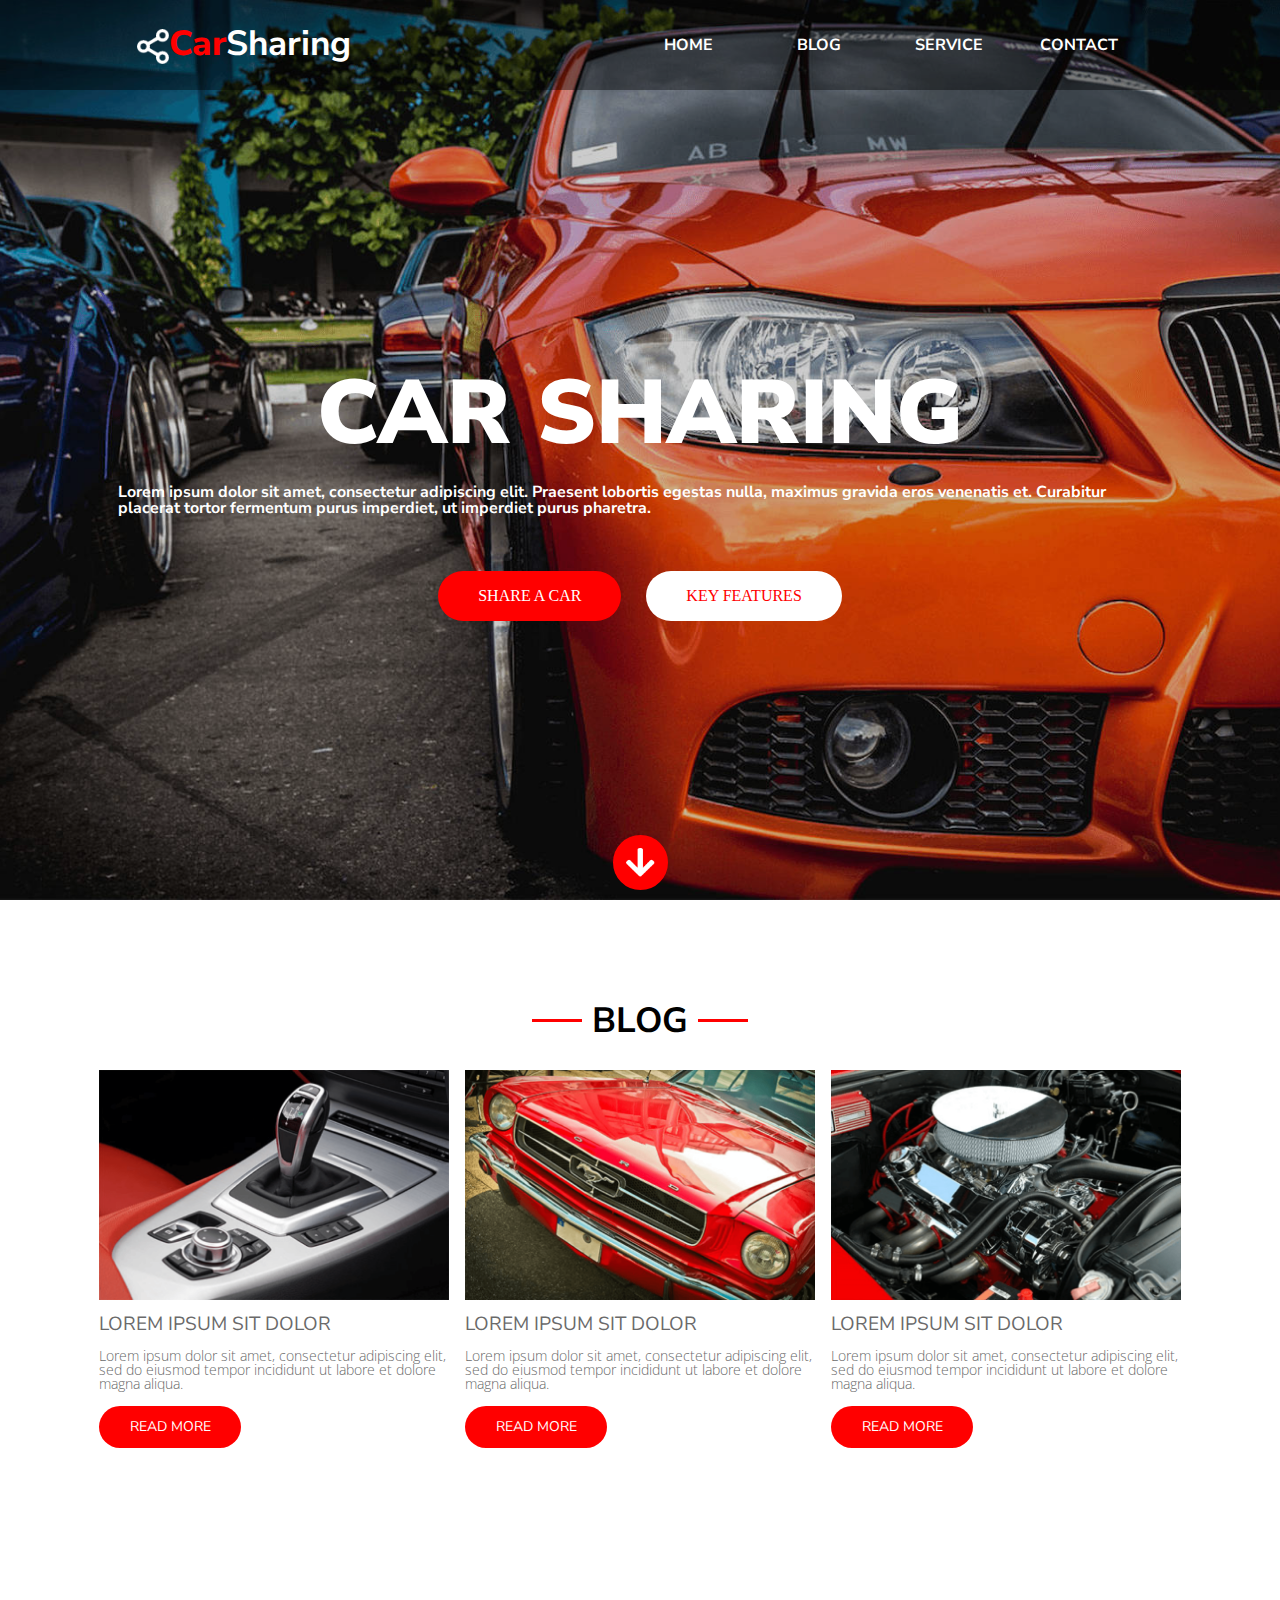
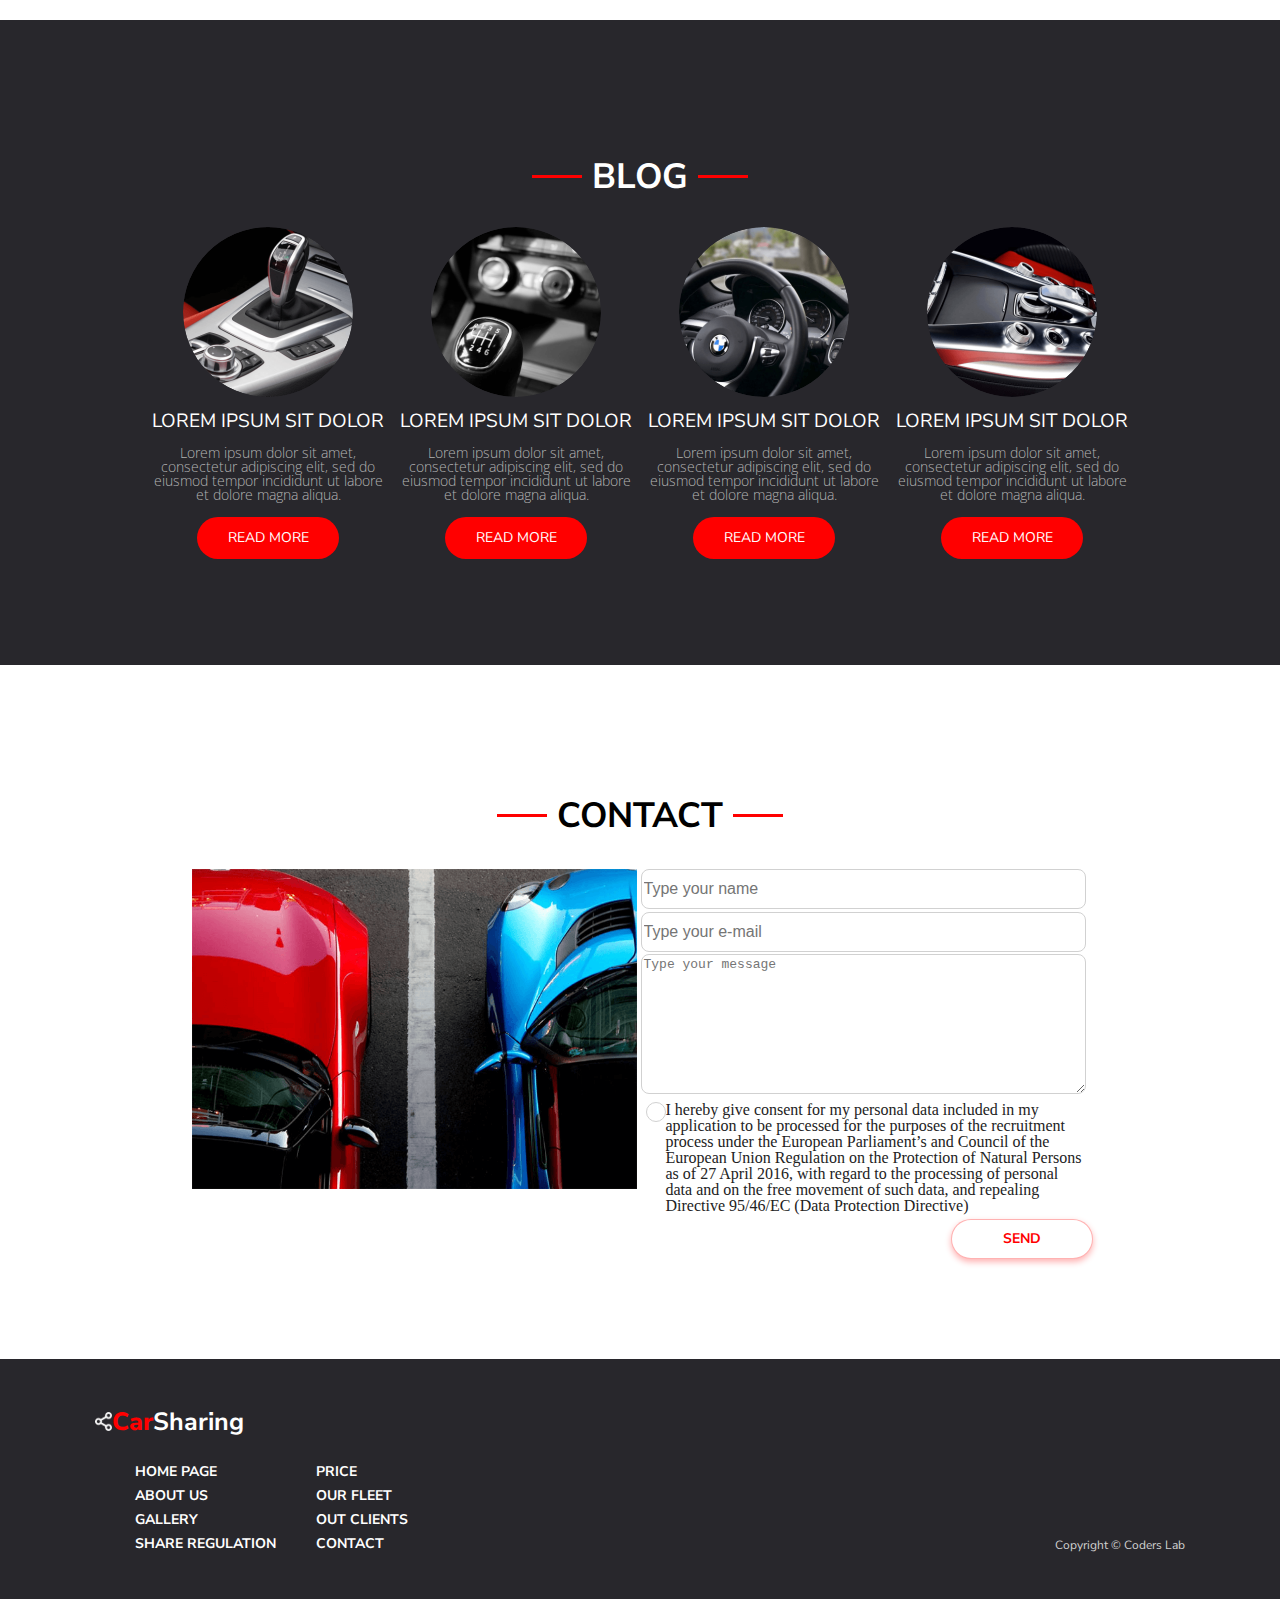
<file: index.html>
<!DOCTYPE html>
<html lang="en">
<head>
    <meta charset="UTF-8">
    <meta name="viewport" content="width=device-width, initial-scale=1.0">
    <meta http-equiv="X-UA-Compatible" content="ie=edge">
    <title>Tworzymy layout</title>
    <link rel="stylesheet" href="css/reset.css">
    <link rel="preconnect" href="https://fonts.googleapis.com">
    <link rel="preconnect" href="https://fonts.gstatic.com" crossorigin>
    <link href="https://fonts.googleapis.com/css2?family=Nunito+Sans:wght@400;700;800;900&family=Open+Sans:wght@300;400&display=swap"
          rel="stylesheet">
    <link rel="stylesheet" href="css/style.css">
</head>
<body>
<div class="page_content">
    <div class="page_content_background">
        <header class="header_content">
            <div class="logo header_logo">
                <figure>
                    <img class="logo_img" src="images/Logo.png" alt="logo company">
                </figure>
                <span class="logo_3_letter">Car </span><span class="logo_text">Sharing</span>
            </div>
            <nav class="logo_nav">
                <ul class="logo_nav_list">
                    <li><a href="#">HOME</a></li>
                    <li><a href="#">BLOG</a></li>
                    <li><a href="#">SERVICE</a></li>
                    <li><a href="#">CONTACT</a></li>
                </ul>
            </nav>
        </header>
        <main class="main">
            <h2 class="main_header">CAR SHARING</h2>
            <span class="main_text">Lorem ipsum dolor sit amet, consectetur adipiscing elit. Praesent lobortis egestas nulla, maximus gravida eros venenatis et. Curabitur placerat tortor fermentum purus imperdiet, ut imperdiet purus pharetra.</span>
            <div class="main_btn">
                <a class="main_btn_primary" href="#">SHARE A CAR</a>
                <a class="main_btn_secound" href="#">KEY FEATURES</a>
            </div>
        </main>
    </div>
</div>
<div class="button"><img class="button_img" src="images/IconArrow.png" alt="button"></div>

<section class="blog">
    <h3 class="headers blog_header"><span>BLOG</span></h3>
    <div class="blog_aside">
        <aside class="blog_aside_content">
            <img class="blog_img" src="images/photo1.png" alt="transmission">
            <h4 class="blog_aside_header">LOREM IPSUM SIT DOLOR</h4>
            <span class="blog_aside_text">Lorem ipsum dolor sit amet, consectetur adipiscing elit, sed do eiusmod tempor incididunt ut labore et dolore magna aliqua.</span>
            <a class="btn blog_aside_btn" href="#">READ MORE</a>
        </aside>
        <aside class="blog_aside_content">
            <img class="blog_img" src="images/photo2.png" alt="car">
            <h4 class="blog_aside_header">LOREM IPSUM SIT DOLOR</h4>
            <span class="blog_aside_text">Lorem ipsum dolor sit amet, consectetur adipiscing elit, sed do eiusmod tempor incididunt ut labore et dolore magna aliqua.</span>
            <a class="btn blog_aside_btn" href="#">READ MORE</a>
        </aside>
        <aside class="blog_aside_content">
            <img class="blog_img" src="images/photo3.png" alt="engine">
            <h4 class="blog_aside_header">LOREM IPSUM SIT DOLOR</h4>
            <span class="blog_aside_text">Lorem ipsum dolor sit amet, consectetur adipiscing elit, sed do eiusmod tempor incididunt ut labore et dolore magna aliqua.</span>
            <a class="btn blog_aside_btn" href="#">READ MORE</a>
        </aside>
    </div>
</section>


<section class="service">
    <h3 class="headers service_header"><span>BLOG</span></h3>
    <div class="service_aside">
        <aside class="service_aside_content">
            <img class="service_img" src="images/mini1.png" alt="transmission">
            <h4 class="service_aside_header">LOREM IPSUM SIT DOLOR</h4>
            <span class="service_aside_text">Lorem ipsum dolor sit amet, consectetur adipiscing elit, sed do eiusmod tempor incididunt ut labore et dolore magna aliqua.</span>
            <a class="btn service_aside_btn" href="#">READ MORE</a>
        </aside>
        <aside class="service_aside_content">
            <img class="service_img" src="images/mini2.png" alt="car">
            <h4 class="service_aside_header">LOREM IPSUM SIT DOLOR</h4>
            <span class="service_aside_text">Lorem ipsum dolor sit amet, consectetur adipiscing elit, sed do eiusmod tempor incididunt ut labore et dolore magna aliqua.</span>
            <a class="btn service_aside_btn" href="#">READ MORE</a>
        </aside>
        <aside class="service_aside_content">
            <img class="service_img" src="images/mini3.png" alt="engine">
            <h4 class="service_aside_header">LOREM IPSUM SIT DOLOR</h4>
            <span class="service_aside_text">Lorem ipsum dolor sit amet, consectetur adipiscing elit, sed do eiusmod tempor incididunt ut labore et dolore magna aliqua.</span>
            <a class="btn service_aside_btn" href="#">READ MORE</a>
        </aside>
        <aside class="service_aside_content">
            <img class="service_img" src="images/mini4.png" alt="engine">
            <h4 class="service_aside_header">LOREM IPSUM SIT DOLOR</h4>
            <span class="service_aside_text">Lorem ipsum dolor sit amet, consectetur adipiscing elit, sed do eiusmod tempor incididunt ut labore et dolore magna aliqua.</span>
            <a class="btn service_aside_btn" href="#">READ MORE</a>
        </aside>
    </div>
</section>

<section class="contact">
    <div class="contact_aside">
        <h3 class="headers contact_header"><span>CONTACT</span></h3>
        <aside class="contact_aside_content">
            <img class="contact_img" src="images/Form Photo.png" alt="car">
            <div class="form">
                <form class="contact_form">
                    <label><input class="form_text" type="text" placeholder="Type your name"/></label>
                    <label><input class="form_text" type="text" placeholder="Type your e-mail"/></label>
                    <label><textarea class="form_textarea"
                                     placeholder="Type your message"></textarea></label>
                    <label class="checkbox_label"><input type="checkbox" class="form_checkbox">I hereby give consent for
                        my personal data included in my application to be processed for the purposes of the recruitment
                        process under the European Parliament’s and Council of the European Union Regulation on the
                        Protection of Natural Persons as of 27 April 2016, with regard to the processing of personal
                        data and on the free movement of such data, and repealing Directive 95/46/EC (Data Protection
                        Directive)</label>
                </form>
            </div>
        </aside>
        <a class="contact_btn" href="#">SEND</a>
    </div>
</section>
<footer class="footer">
    <div class="footer_content">
        <div class="footer_content_logo">
            <div class="logo footer_logo">
                <figure>
                    <img class="footer_img" src="images/Logo.png" alt="logo company">
                </figure>
                <span class="footer_logo_3_letter">Car </span><span class="footer_logo_text">Sharing</span>
            </div>
            <div class="footer_nav">
                <div class="footer_nav_list">
                    <div class="footer_nav_list_primary">
                        <ul>
                            <li>HOME PAGE</li>
                            <li>ABOUT US</li>
                            <li>GALLERY</li>
                            <li>SHARE REGULATION</li>
                        </ul>
                    </div>
                    <div class="footer_nav_list_secound">
                        <ul>
                            <li>PRICE</li>
                            <li>OUR FLEET</li>
                            <li>OUT CLIENTS</li>
                            <li>CONTACT</li>
                        </ul>
                    </div>
                </div>
                <span class="footer_nav_copyright">Copyright &copy Coders Lab</span>
            </div>
        </div>
    </div>
</footer>
</body>
</html>
</file>
<file: css/style.css>
/*font-family: 'Nunito Sans', sans-serif;*/
/*font-family: 'Open Sans', sans-serif;*/
* {
    box-sizing: border-box;
}

/*colors*/

:root{
    --color1: #FFFFFF;
    --color2: #000000;
    --color3: #00000066;
    --color4: #FFFFFF33;
    --color5: #FF0000;
    --color6: #00000040;
    --color7: #FF00004D;
    --color8: #FFFFFF29;
    --color9: #6A6A6A;
    --color10: #28272C;
    --color11: #B2B2B2;
    --color12: #D1D1D1;
}

/*header and main*/

.page_content{
    background-image: url("../images/Image.jpg");
    background-size: cover;
    background-position: center;
    width: 100vw;
    height: 100vh;
    display: flex;
    justify-content: center;
    flex-direction: column;
    position: relative;

}
.page_content_background{
    width: 100vw;
    height: 100vh;
    background-color: #00000030;
    display: flex;
    flex-direction: row;
    justify-content: center;
    flex-wrap: wrap;
}

/*header*/

.header_content{
    width: 100vw;
    height: 90px;
    background-color: var(--color3);
    display: flex;
    justify-content: space-around;
    align-items: center;
}

/*logo*/

.header_logo{
    display: flex;
    font-family: 'Nunito Sans', sans-serif;
    font-size: 35px;
}
.logo_img{
    width: 32px;
    height: 35px;
}
.logo_3_letter{
    font-weight: 800;
    color: var(--color5);
}
.logo_text{
    font-weight: bold;
    color: var(--color1);
}

/*navigation*/

.logo_nav_list{
    display: flex;
    justify-content: space-between;
    align-items: center;
}
.logo_nav_list li {
    width: 130px;
    height: 90px;

}

.logo_nav_list a {
    display: flex;
    justify-content: center;
    align-items: center;
    font-family: 'Nunito Sans', sans-serif;
    font-size: 16px;
    font-weight: bold;
    color: var(--color1);
    text-decoration: none;
    width: 130px;
    height: 90px;
}
.logo_nav_list li a:hover{
    background-color: var(--color4);
}

/*main*/

.main{
    width: 1045px;
    height: 300px;
    margin: 0 auto;

    color: var(--color1);

    display: flex;
    flex-direction: column;
    justify-content: center;
    align-items: center;
}
.main_header{
    font-family: 'Nunito Sans', sans-serif;
    font-weight: 900;
    font-size: 90px;
    margin-bottom: 25px;
}
.main_text{
    font-family: 'Nunito Sans', sans-serif;
    font-weight: bold;
    font-size: 16px;
}.main_btn{
    display: flex;
     margin-top: 55px;
 }
 .main_btn a{
     padding: calc(66px / 2 - 16px) 40px;
     border-radius: 40px;
     text-decoration: none;
 }
.main_btn_primary{
    background-color: var(--color5);
    color: var(--color1);
    margin-right: 25px;
}
.main_btn_secound{
    background-color: var(--color1);
    color: var(--color5);
}

/*button*/
.button{
    display: flex;
    justify-content: center;
    font-family: 'Nunito Sans', sans-serif;
    font-weight: bold;
    font-size: 16px;
}
.button_img{
    position: absolute;
    bottom: 10px;
    box-sizing: border-box;
    width: 55px;
    height: 55px;
    background-color: var(--color5);
    border: 13px solid var(--color5);
    border-radius: 50%;
}

/*BLOG*/

/*blog title*/


.blog{
    margin: 100px auto;
    height: 520px;
    box-sizing: border-box;
}
.headers{
    height: 40px;
    display: flex;
    justify-content: center;
    align-items: center;
    margin: 30px;
}
.blog_header{

}
.blog_header::before,
.blog_header::after{
    content: "";
    display: block;
    height: 3px;
    width: 50px;
    background-color: var(--color5);
}
.blog_header h3{
    display: inline-block;
    margin: 8px;
    padding: 10px;
}
.blog_header span{
    font-family: 'Nunito Sans', sans-serif;
    padding: 0 10px;
    font-size: 35px;
    font-weight: bold;
    color: var(--color2);
}

/*aside blog*/

.blog_aside{
    width: 350px;
    display: flex;
    flex-direction: row;
    justify-content: center;
    align-items: center;
    margin: 0 auto;
}

.blog_img{
    width: 350px;
    height: 230px;
}

.blog_aside_content{
    margin: 0 8px;
    display: flex;
    flex-direction: column;
}

.blog_aside_header{
    font-family: 'Nunito Sans', sans-serif;
    font-size: 19px;
    color: var(--color9);
    margin: 15px 0;
}

.blog_aside_text{
    font-family: 'Open Sans', sans-serif;
    font-size: 14px;
    font-weight: lighter;
    color: var(--color9);
    margin-bottom:15px;

}

.btn{
    font-family: 'Nunito Sans', sans-serif;
    font-size: 14px;
    background-color: var(--color5);
    text-align: center;
    padding: 14px 10px;
    width: 142px;
    border-radius: 40px;
    text-decoration: none;
    color: var(--color1);
}
.blog_aside_btn{}

/*service*/

.service{
    width: 100vw;
    height: 645px;
    background-color: var(--color10);
}

.service_header{}
.service_header::before,
.service_header::after{
    content: "";
    display: block;
    height: 3px;
    width: 50px;
    background-color: var(--color5);
}
.service_header h3{
    display: inline-block;
    margin: 8px;
    padding: 10px;
}
.service_header span{
    font-family: 'Nunito Sans', sans-serif;
    padding: 0 10px;
    font-size: 35px;
    font-weight: bold;
    color: var(--color1);
}

/*service aside*/

.service{
    width: 100vw;
    margin: 100px auto;
    height: 645px;
    display: flex;
    flex-direction: column;
    justify-content: center;
    align-items: center;
}

.service_aside{
    display: flex;
    flex-direction: row;
    justify-content: center;
    align-items: center;
    margin: 0 auto;
}

.service_img{
    width: 170px;
    height: 170px;
    border-radius: 100%;
}

.service_aside_content{
    width: 232px;
    margin: 0 8px;
    display: flex;
    flex-direction: column;
    align-items: center;
}

.service_aside_header{
    font-family: 'Nunito Sans', sans-serif;
    font-size: 19px;
    color: var(--color1);
    margin: 15px 0;
}

.service_aside_text{
    text-align: center;
    font-family: 'Open Sans', sans-serif;
    font-size: 14px;
    font-weight: lighter;
    color: var(--color11);
    margin-bottom:15px;

}

.btn{
    font-family: 'Nunito Sans', sans-serif;
    font-size: 14px;
    background-color: var(--color5);
    text-align: center;
    padding: 14px 10px;
    width: 142px;
    border-radius: 40px;
    text-decoration: none;
    color: var(--color1);
}
.blog_aside_btn{}

/*contact*/

.contact{
    width: 100vw;
    background-color: var(--color1);
    margin: 100px auto;
    display: flex;
    flex-direction: column;
    justify-content: center;
    align-items: center;
}

.contact_aside{
    display: flex;
    flex-direction: column;
    justify-content: center;
    align-items: center;
    margin: 0 auto;
    width: 905px;
}


.contact_header{}
.contact_header::before,
.contact_header::after{
    content: "";
    display: block;
    height: 3px;
    width: 50px;
    background-color: var(--color5);
}
.contact_header h3{
    display: inline-block;
    margin: 8px;
    padding: 10px;
}
.contact_header span{
    font-family: 'Nunito Sans', sans-serif;
    padding: 0 10px;
    font-size: 35px;
    font-weight: bold;
    color: var(--color2);
}
.contact_img{
    width: 445px;
    height: 320px;
    margin: 4px;
}

.contact_aside_content {
    display: flex;

}

.form{
    display: flex;
    margin-top: 4px;
}

.contact_form{
    height: 350px;
    display: flex;
    flex-direction: column;
    justify-content: space-between;
}

.form_text,
.form_textarea{
    border: 1px solid var(--color12);
    border-radius: 8px;
}

.form_text{
    width: 445px;
    height: 40px;
}
.form_textarea{
    width: 445px;
    height: 140px;
}
.contact_btn{
    align-self: end;
}
.form_text:focus,
.form_textarea:focus{
    border: 1px solid var(--color5);
    box-shadow: 0 1px 6px var(--color7);
}
.checkbox_label{
    display: flex;
    margin: 5px;
}

input[type="checkbox"]{
    -webkit-appearance: none;
    -moz-appearance:    none;
    appearance:         none;
    position: relative;
    width: 20px;
    height: 20px;
    border: 1px solid var(--color12);
    border-radius: 10px;
    display: flex;
    justify-content: center;
    align-items: center;
    padding: 9px;
}
.form_checkbox:checked {
    padding: 0;
}
.form_checkbox:checked::after{
    box-sizing: border-box;
    padding: 0;
    margin: 0;
    content: "";
    background-image: url(../images/IconCheck.png);
    background-size: 14px;
    background-position: center;
    background-repeat: no-repeat;
    width: 40px;
    height: 25px;
    /*background-size: cover;*/
}
.checkbox_label{
    display: flex;
}

.contact_btn{
    width: 142px;
    height: 40px;
    background-color: var(--color1);
    border:1px solid var(--color7);
    padding: 1px;
    margin: 0;
    text-decoration: none;
    color: var(--color5);
    box-shadow: 0 3px 6px #FF00004D;
    border-radius: 40px;
    opacity: 1;
    font-family: 'Nunito Sans', sans-serif;
    font-size: 14px;
    font-weight: bold;
    display: flex;
    align-items: center;
    justify-content: center;
}

/*footer*/

.footer{
    width: 100vw;
    height: 240px;
    background-color: var(--color10);
    display: flex;
    align-items: center;
}

.footer_content{
    width: 1090px;
    height: 200px;
    margin: 0 auto;
    display: flex;
    align-items: center;
}

.footer_logo{
    display: flex;
    font-family: 'Nunito Sans', sans-serif;
    font-size: 25px;
}
.footer_img{
    width: 17px;
    height: 19px;
}
.footer_logo_3_letter{
    font-weight: 800;
    color: var(--color5);
    padding-top: 2px;
}
.footer_logo_text{
    font-weight: bold;
    color: var(--color1);
    padding-top: 2px;
}


.footer_nav{
    display: flex;
    justify-content: space-between;
    font-family: 'Nunito Sans', sans-serif;
    color: var(--color1);
    font-size: 14px;
    font-weight: bold;
    width: 1090px;
}
.footer_nav_list{
    display: flex;
}
.footer_nav_list_primary,
.footer_nav_list_secound{
    padding-left: 40px;
    padding-top: 20px;
}
.footer_nav_list_primary li,
.footer_nav_list_secound li{
    padding-top: 10px;
}
.footer_nav_copyright{
    align-self: flex-end;
    color:var(--color12);
    font-size: 12px;
    font-weight: lighter;
}
</file>
